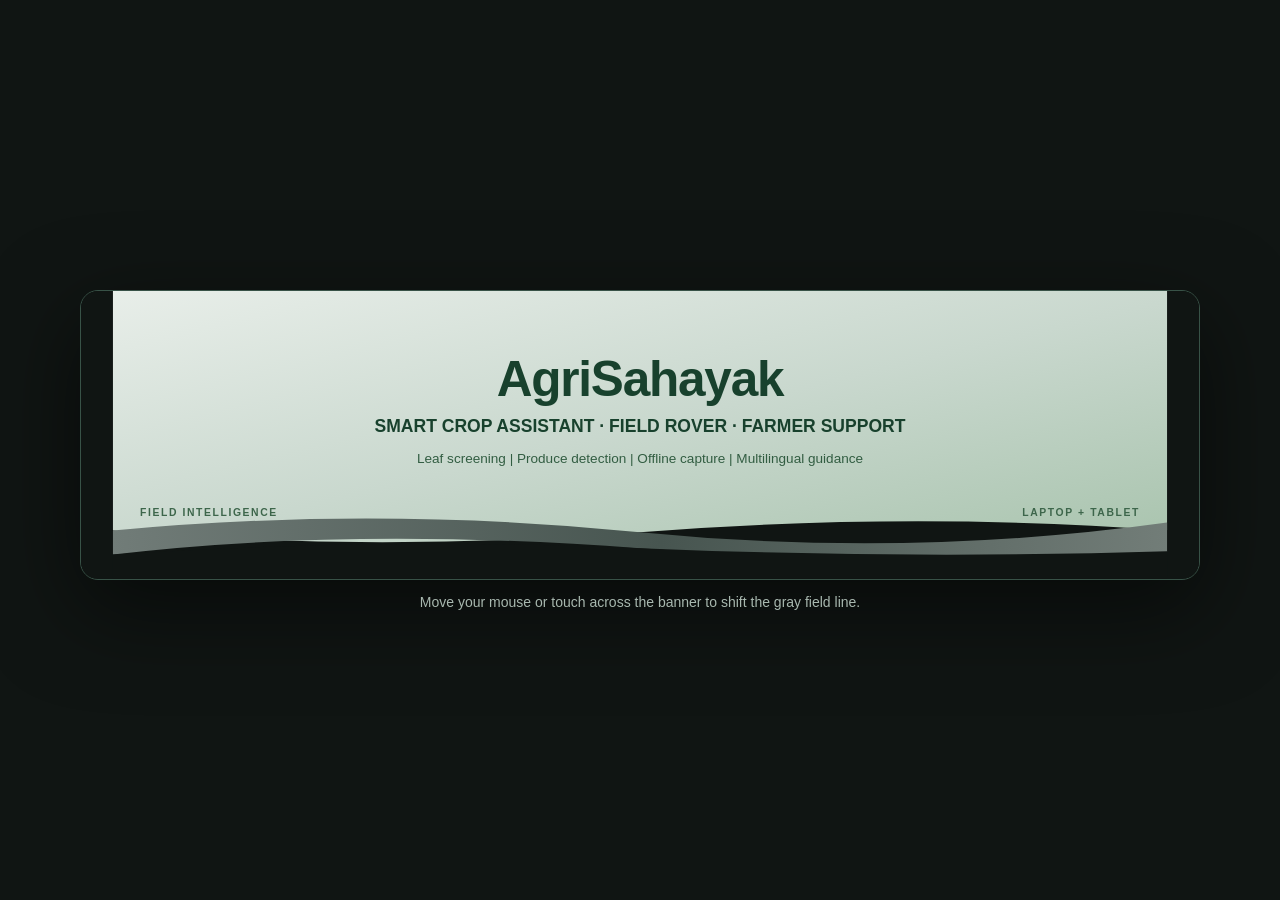
<file: docs/index.html>
<!doctype html>
<html lang="en"><head><meta charset="utf-8"><meta name="viewport" content="width=device-width,initial-scale=1"><meta http-equiv="refresh" content="0; url=interactive-banner.html"><title>AgriSahayak banner</title></head><body><p>Opening the <a href="interactive-banner.html">AgriSahayak interactive banner</a>…</p></body></html>
</file>
